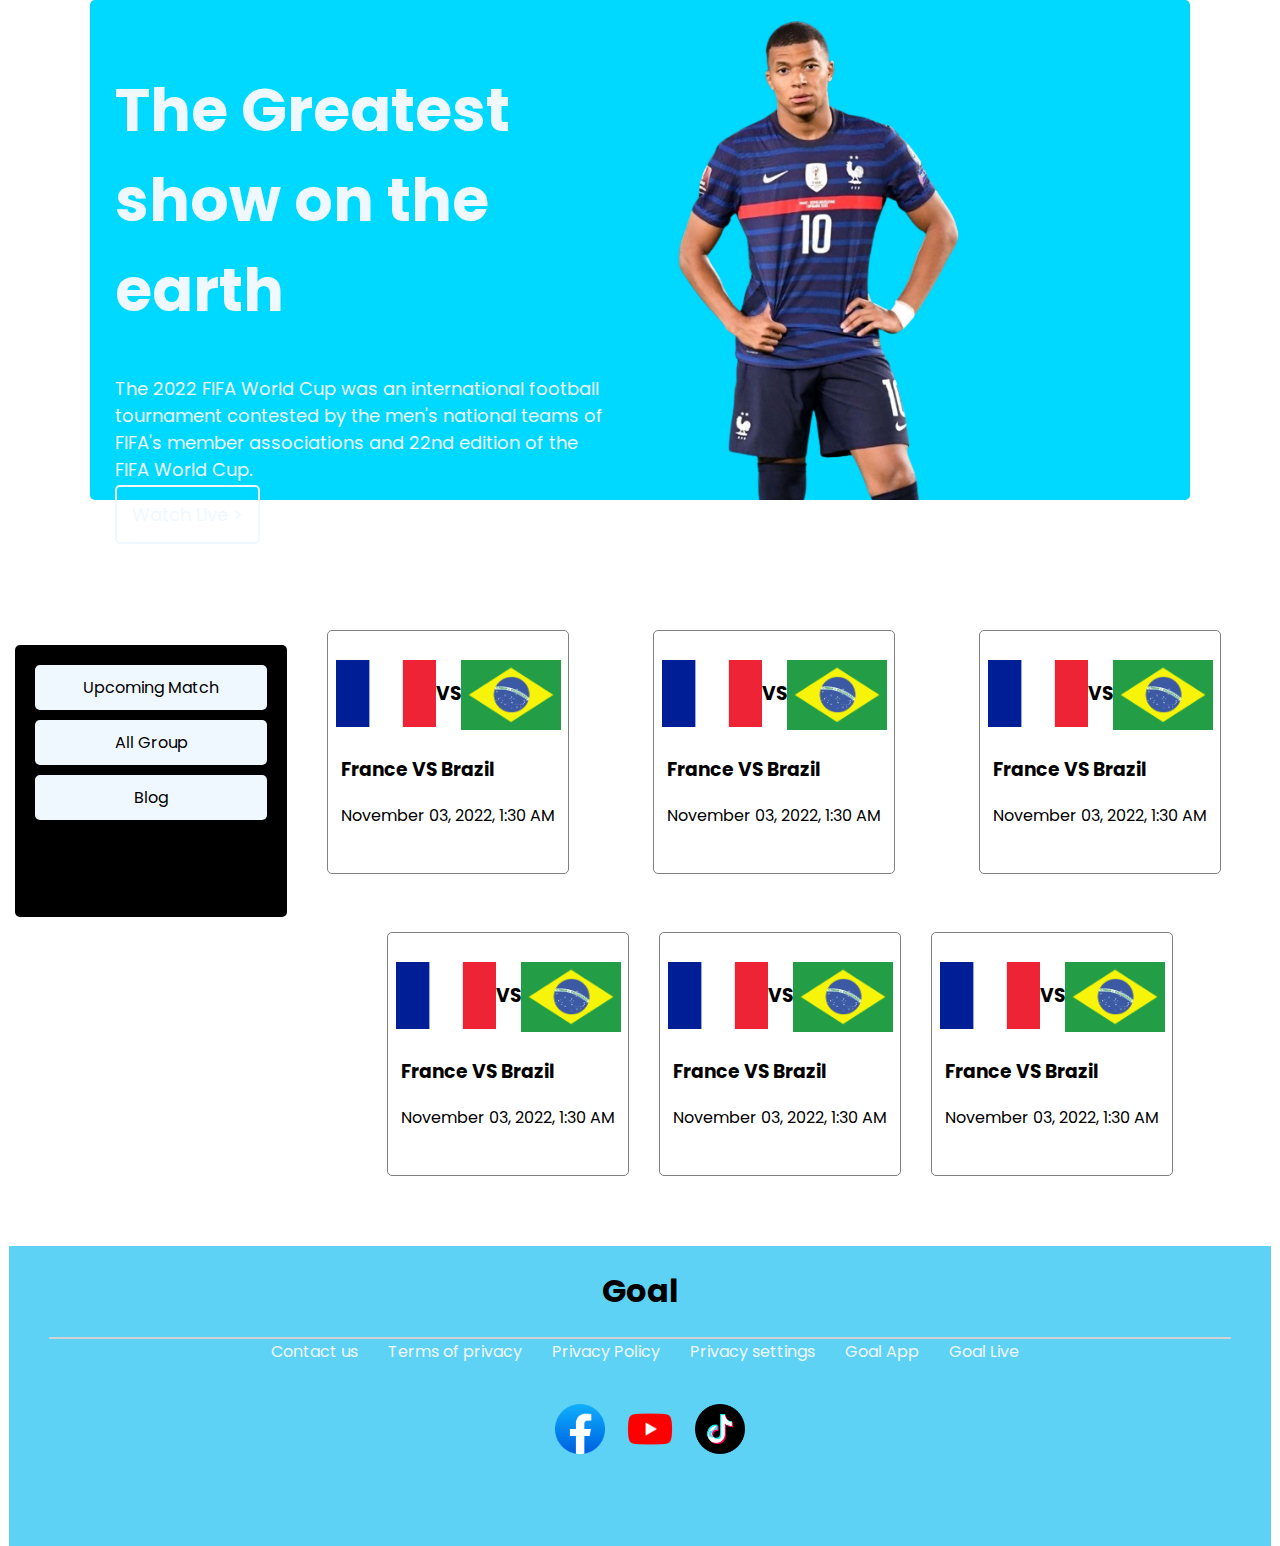
<file: index1.html>
<!DOCTYPE html>
<html lang="en">
<head>
    <meta charset="UTF-8">
    <meta http-equiv="X-UA-Compatible" content="IE=edge">
    <meta name="viewport" content="width=device-width, initial-scale=1.0">
    <title>Document</title>
    <link rel="stylesheet" href="/style/style.css">
</head>
<body>
     <!-- main section start -->
     <main>
        <!-- first section start -->
        <section class="first-section">
            <div class="home-page">
                <div class="section-title">
                    <h1>
                        The Greatest show on the earth
                    </h1>
                    <div class="pragrap">
                        <p>
                            The 2022 FIFA World Cup was an international football tournament contested by the men's national teams of FIFA's member associations and 22nd edition of the FIFA World Cup.
                        </p>
                    </div>
                   <div class="watch-live">
                    <a href="">
                        Watch Live &gt;
                    </a>
                   </div>
                </div>
                <div class="section-img">
                    <img src="/images/mbappe-removebg-preview.png" alt="">
                </div>
            </div>
        </section>
        <!-- first section end -->
      <div class="compition-area">
            <div class="navs">
                <div class="nav-area">
                    <div class="menus">
                         <div class="menu">
                             <a href="/index1.html" target="_blank">Upcoming Match</a>
                        </div>
                        <div class="menu">
                             <a href="">All Group</a>
                        </div>
                        <div class="menu">
                            <a href="/index.html" target="_blank">Blog</a>
                        </div>
                    </div>
                </div>
            </div>
            <div class="compition">
                <div class="country-compition">
                    <div class="france"><img src="/flag/france-flag.png" alt=""></div>
                    <h3>VS</h3>
                    <div class="brazil">
                        <img src="/flag/Brazil-falg.png" alt="">
                    </div>
                </div>
                <div class="country-timimg">
                    <h3>France VS Brazil</h3>
                    <p>November 03, 2022, 1:30 AM</p>
                </div>
            </div>
            <div class="compition">
                <div class="country-compition">
                    <div class="france"><img src="/flag/france-flag.png" alt=""></div>
                    <h3>VS</h3>
                    <div class="brazil">
                        <img src="/flag/Brazil-falg.png" alt="">
                    </div>
                </div>
                <div class="country-timimg">
                    <h3>France VS Brazil</h3>
                    <p>November 03, 2022, 1:30 AM</p>
                </div>
            </div>
            <div class="compition">
                <div class="country-compition">
                    <div class="france"><img src="/flag/france-flag.png" alt=""></div>
                    <h3>VS</h3>
                    <div class="brazil">
                        <img src="/flag/Brazil-falg.png" alt="">
                    </div>
                </div>
                <div class="country-timimg">
                    <h3>France VS Brazil</h3>
                    <p>November 03, 2022, 1:30 AM</p>
                </div>
            </div>
        </div>
        <!-- third section start -->
        <section>
           <div class="compition-area2">
            <div class="compition">
                <div class="country-compition">
                    <div class="france"><img src="/flag/france-flag.png" alt=""></div>
                    <h3>VS</h3>
                    <div class="brazil">
                        <img src="/flag/Brazil-falg.png" alt="">
                    </div>
                </div>
                <div class="country-timimg">
                    <h3>France VS Brazil</h3>
                    <p>November 03, 2022, 1:30 AM</p>
                </div>
            </div>
            <div class="compition">
                <div class="country-compition">
                    <div class="france"><img src="/flag/france-flag.png" alt=""></div>
                    <h3>VS</h3>
                    <div class="brazil">
                        <img src="/flag/Brazil-falg.png" alt="">
                    </div>
                </div>
                <div class="country-timimg">
                    <h3>France VS Brazil</h3>
                    <p>November 03, 2022, 1:30 AM</p>
                </div>
            </div>
            <div class="compition">
                <div class="country-compition">
                    <div class="france"><img src="/flag/france-flag.png" alt=""></div>
                    <h3>VS</h3>
                    <div class="brazil">
                        <img src="/flag/Brazil-falg.png" alt="">
                    </div>
                </div>
                <div class="country-timimg">
                    <h3>France VS Brazil</h3>
                    <p>November 03, 2022, 1:30 AM</p>
                </div>
            </div>
           </div>
        </section>
        <!-- third section end -->
         <!-- footer section start -->
     <footer>
        <div class="footer-goal">
            <h1>Goal</h1>
        </div>
        <hr>
        <div class="footer-item">
            <a href="">Contact us</a>
            <a href="">Terms of privacy</a>
            <a href="">Privacy Policy</a>
            <a href="">Privacy settings</a>
            <a href="">Goal App</a>
            <a href="">Goal Live</a>
        </div>
        
        <div class="social-icon">
            <img src="/social-icons/facebook.png" alt="">
            <img src="/social-icons/youtube.png" alt="">
            <img src="/social-icons/tiktok-removebg-preview.png" alt="">
        </div>
        
    </footer>
    <!-- footer section end -->
</body>
</html>
</file>
<file: style/style.css>
/* google font style */

  @import url('https://fonts.googleapis.com/css2?family=Poppins&display=swap');


body{
    margin: 0;
    font-family: 'Poppins', sans-serif;
    height: 100%;
    width: 100%;
}
main{
    display: flex;
    align-items: center;
    flex-direction: column;
    
}
/* first section start */
.first-section{
    background-color: rgb(0, 217, 255);
    border-radius: 5px;
    width: 1100px;
    height: 500px;
}
.home-page{
    display: grid;
    grid-template-columns: repeat(2, 1fr);
   justify-content: center;
}
.section-title{
    padding: 25px;
    color: aliceblue;
    font-size: 30px;
}
.section-img img{
    height: 500px;
}
.pragrap,
.watch-live{
    font-size: 18px;
}
.section-title .watch-live a{
    text-decoration: none;
    border-radius: 5px;
    border: solid aliceblue 2px;
    padding: 15px;
    color: aliceblue;
}
.watch-live:hover a{
    background-color: aliceblue;
    color: rgb(0, 217, 255);
    border: solid 2px  aliceblue;
}

/* first section end */
/* second section start */
.play-area,
.play-area2{
    position: relative;
    top: 130px;
    display: grid;
    grid-template-columns: repeat(4, 1fr);
    flex-direction: column;
    gap: 15px;
}
.play-area2{
    margin-top: 15px;
}

.menus{
    padding: 10px;
    width:252px;
    height:252px;
    background-color: black;
    border-radius: 5px;
    margin: 15px;
}

.menus .menu a{
    text-decoration: none;
    display: grid;
    flex-direction: row;
    align-items: center;
    justify-content: center;
    background-color: aliceblue;
    padding: 10px 20px;
    margin: 10px;
    border-radius: 5px;
    color: black;
}

.football-field{
    width: 252px;
    height: 362px;
    border: 1px solid gray;
    border-radius: 5px;
}
.football-field .play-football img{
    width: 252px;
    border-radius: 5px;
}
.football-field .football-detail a{
    text-decoration: none;
    border: 1px black solid;
    padding: 7px;
    border-radius: 6px;
    color: black;
}
.football-detail{
    padding-left: 10px;
    margin-top: 15px;
}
/* third section start */
.view-all a{
    text-decoration: none;
    color: aqua;
    padding: 10px 15px;
    background-color: rgb(182, 41, 41);
    border-radius: 5px;
    
}
.view-all{
    display: flex;
    top: 150px;
    align-items: center;
    justify-content: center;
    flex-direction: row;
    position: relative;
    top: 150px;
}
/* footer section start */
footer{
    background-color: rgb(94, 210, 245) ;
    position: relative;
    top: 200px;
    height: 300px;
    width: 1262px;
}
.footer-goal{
    top: 130px;
}

.footer-item,
.footer-goal{
    display: flex;
    align-items: center;
    justify-content: center;
    flex-direction: row;
    gap: 20px;
}
.footer-item a{
    text-decoration: none;
    padding-left: 10px;
    color: aliceblue;
}
.social-icon img{
   width: 50px;
   margin-left: 20px;
}
.social-icon{
    justify-content: center;
    align-items: center;
    display: flex;
   position: relative;
   top: 40px;
}
hr{
    border: solid 1px rgb(209, 209, 209);
    margin: 0 40px;
}
/* second page start */
.compition-area{
    display: grid;
    grid-template-columns: repeat(4,1fr);
    justify-content: center;
    position: relative;
    top: 130px;
    grid-column-gap: 25px;
}
.compition img{
    width: 100px;
    
}
.country-compition{
    display: flex;
    flex-direction: row;
}
.compition {
    display: flex;
    flex-direction:column;
    align-items: center;
    border: 1px solid gray;
    width: 240px;
    height: 242px;
    border-radius: 5px;
    justify-content: center;
}
.country-timimg{
    justify-content: center;
    
}
span{
    color: black;
    font-size: large;
}
.compition-area2{
    display: grid;
    grid-template-columns: repeat(3,1fr);
    justify-content: center;
    position: relative;
    top: 130px;
    grid-column-gap: 30px;
    margin-left: 280px;
}
@media screen and (max-width:576px){
   .home-page{
    grid-template-columns: repeat(1, 1fr);
    flex-direction: column;
   }
   .play-area{
    grid-template-columns: repeat(1,1fr);
   }
   .play-area2{
    grid-template-columns: repeat(1,1fr);
   }
   .nav-area2{
    display: none;
   }
   .view-section{
    display: none;
   }
   footer{
    grid-template-columns: repeat(1,1fr);
   }
}
@media screen and (min-width:576px) and (max-width:992px){
    .first-section{
        grid-template-columns: repeat(2,1fr);
       } 
       .home-page{
        grid-template-columns: repeat(2, 1fr);
       }
       .play-area2{
        grid-template-columns: repeat(2,1fr);
       }
       .nav-area2{
        display: none;
       }
       .view-section{
        grid-template-columns: repeat(1,1fr);
       }
}
</file>
